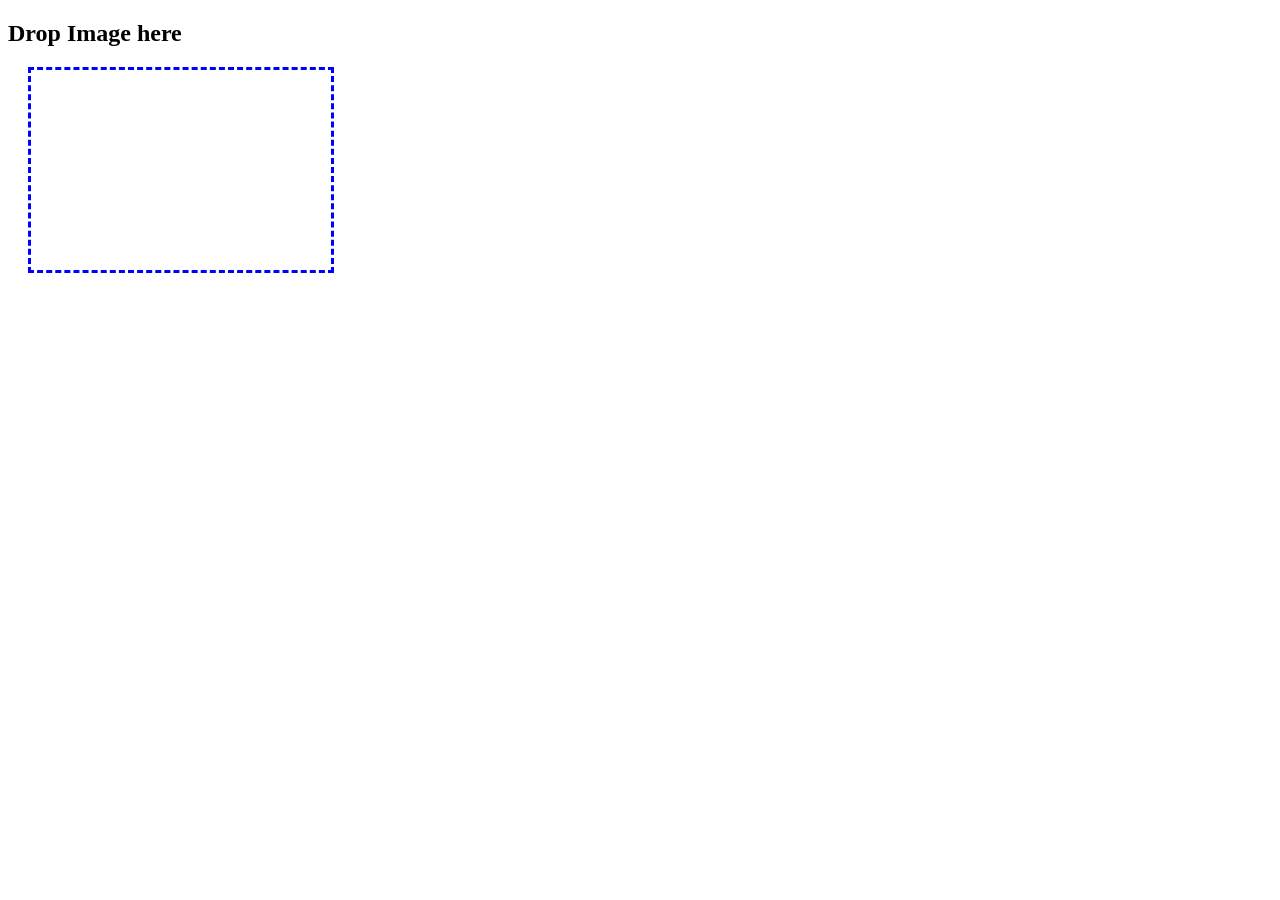
<file: PA0706.html>
<!DOCTYPE html>
<html lang="en">
<head>
    <meta charset="UTF-8">
    <meta name="viewport" content="width=<device-width>, initial-scale=1.0">
    <title>Document</title>
    <style>
        #dropArea{
            width: 300px;
            height: 200px;
            border: 3px dashed blue;
            line-height: 180px;
            margin: 20px
        }
    </style>
</head>
<body>
    <h2>Drop Image here</h2>
    <div id="dropArea">

    </div>
    <p id="fileinfo"></p>
    <script>
        // Handle dropped file
        const dropArea = document.getElementById("dropArea")
        dropArea.addEventListener("dragover" , function(event){
            event.preventDefault()
            dropArea.innerHTML="Release the image"
        })
        //Handle dropped file
        const fileInfo = document.getElementById("fileinfo")
        dropArea.addEventListener("drop" , function(){
            event.preventDefault() ;
            const file = event.dataTransfer.files[0];

            fileInfo.innerHTML = "File name:" + file.name
        })

    </script>
</body>
</html>
</file>
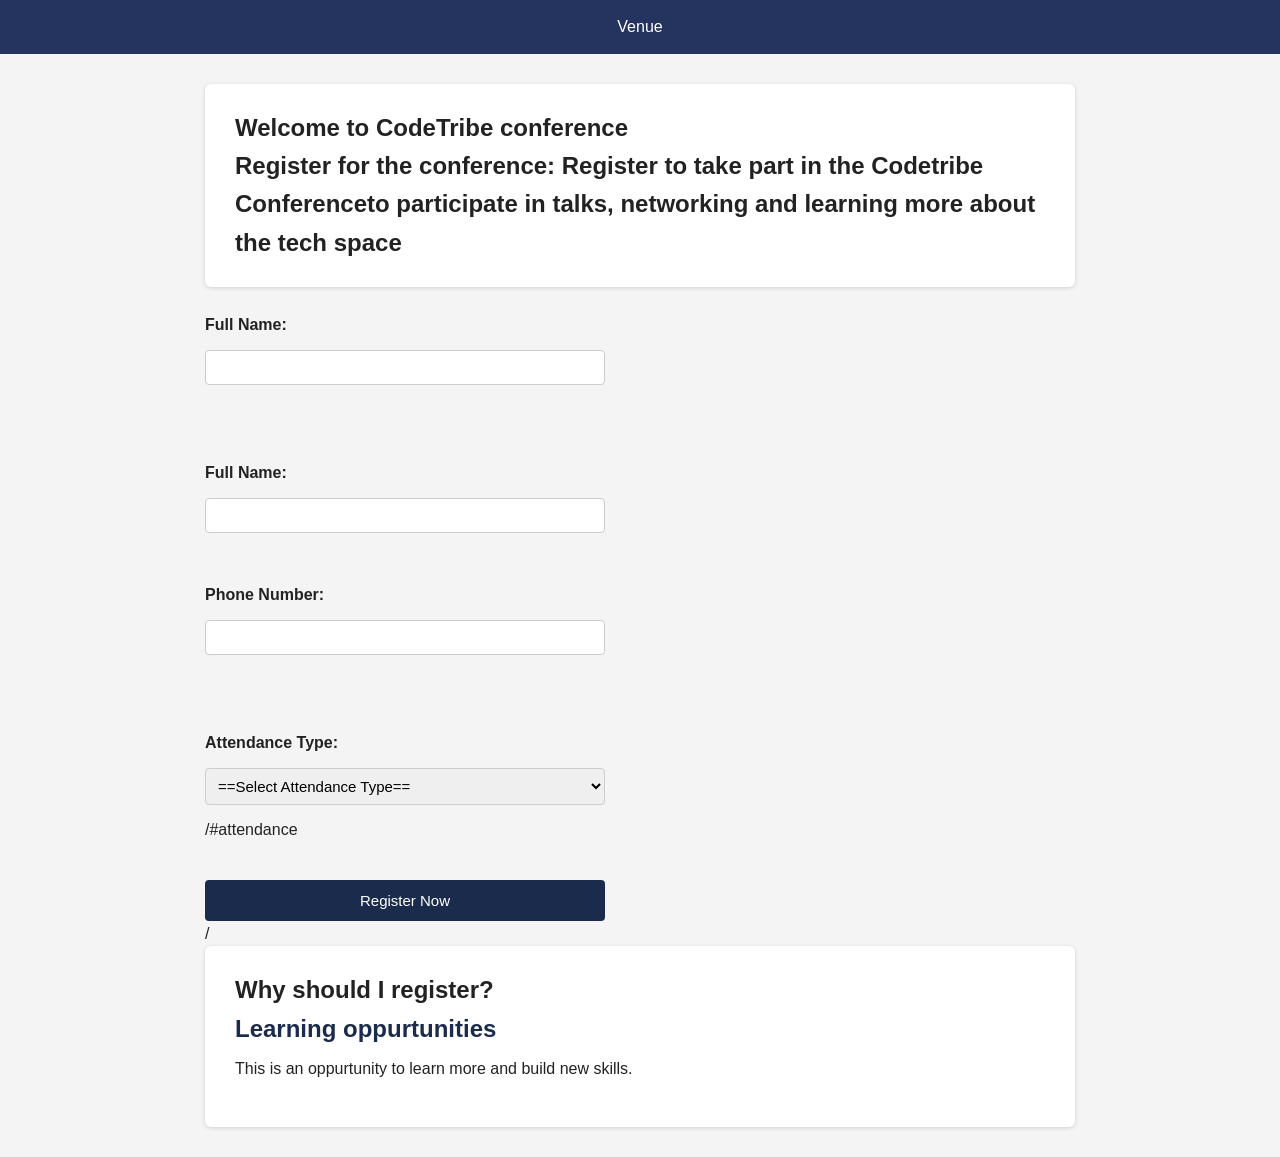
<file: register.html>
<!DOCTYPE html>
<html>
    <head>
        <title>Register</title>
        <link rel="stylesheet" href="style.css">
    </head>
    

    
    <body>
        <nav>
            <a href="venue.html">Venue</a>
        </nav>
        <main>
        <section class="register-info">
            <h1>Welcome to CodeTribe conference</h1>
            <h2> Register for the conference:
                Register to take part in the Codetribe Conferenceto participate in talks, networking and learning more about the tech space
            </h2>
        </section id="form">
             <form>
                <label for="fullname">Full Name:</label>
                <input type="text" id="fullname" name="fullname" required>
                <br/>
                <br/>
                <label for="fullname">Full Name:</label>
                <input type="text" id="email" name="email required>"
                <br/>
                <br/>
                <label for="phone">Phone Number:</label>
                <input type="tel" id="phone" name="phone"required>
                <br/>
                <br/>
                <label for="attendance">Attendance Type:</label>
                <select id="attendance" name="attendance" required>
                    <option value="">==Select Attendance Type==</option>
                    <option value="in person">In person</option>
                    <option value="online">Online</option>

                </select>/#attendance
                <br/>
                <br/>
                <button type="submit">Register Now</button>
            </form>
        </section>/
        <section id="why">
            <h2>Why should I register?</h2>
             <article>
                <h2>Learning oppurtunities</h2>
                <p>This is an oppurtunity to learn more and build new skills.</p>
             </article>

            
        </section>


        </main>





    </body>




















</html>
</file>
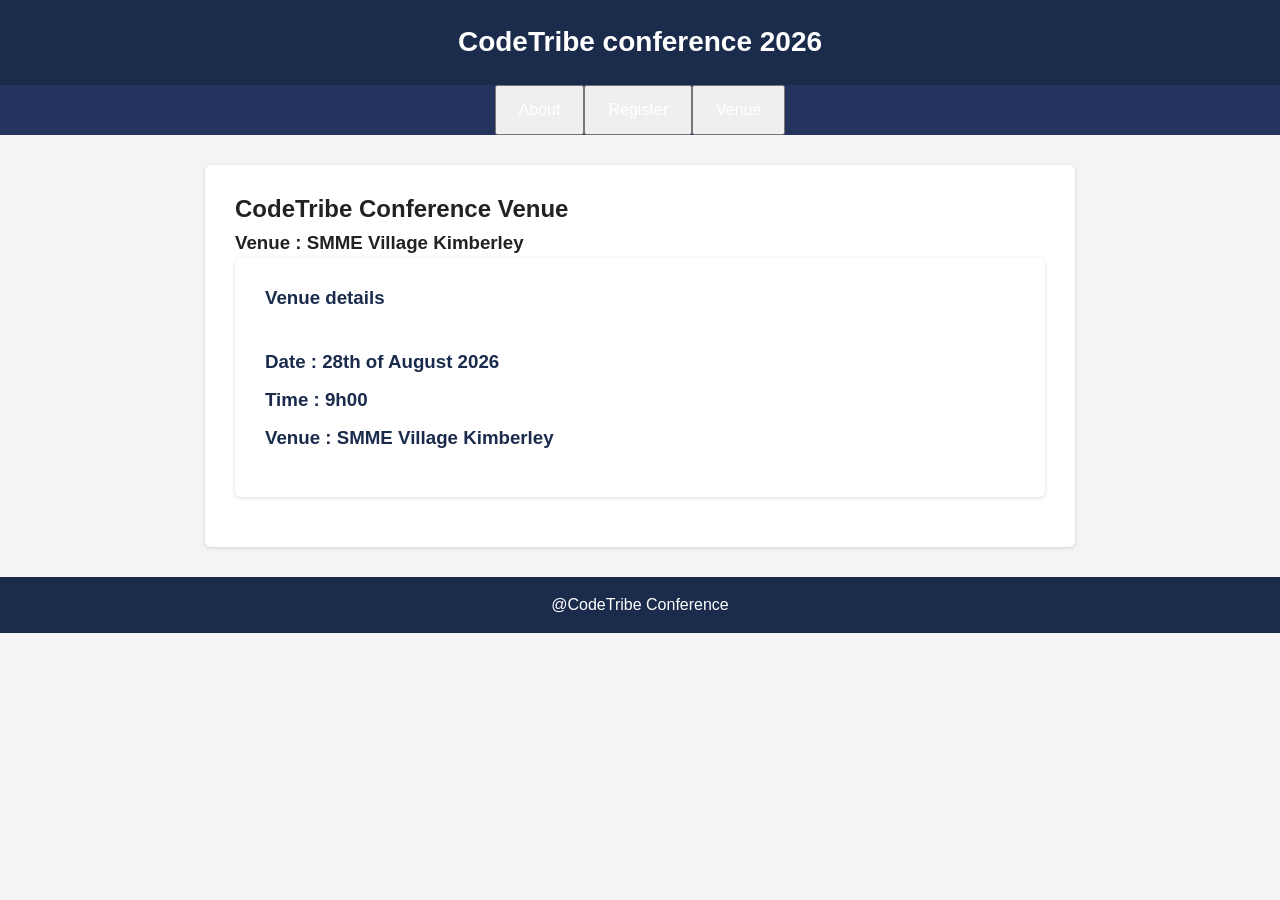
<file: venue.html>
<!DOCTYPE html>
<html>
    <head>
        <title>Venue</title>
        <link rel="stylesheet" href="style.css">
    </head>
    <body>
        <header>
            <h1>CodeTribe conference 2026</h1>
        </header>
        <nav>
            <button><a href="about.html">About</a></button>
           <button><a href="register.html">Register</a></button>
           <button><a href="index.html">Venue</a></button>
        </nav>

         <main>
        <section class="venue-info">
            <h1>CodeTribe Conference Venue</h1>
              <h3>Venue : SMME Village Kimberley</h3>
                <section id="details">
                <article>
                    <h3>Venue details</h3>
                    <br/>
                    <h3> Date : 28th of August 2026</h3>
                    <h3> Time : 9h00</h3>
                    <h3>Venue : SMME Village Kimberley</h3>
                </article>
                    


                </section>
        </section>
        
         </main>
         <footer>
            <p> @CodeTribe Conference</p>
         </footer>




    </body>








</html>
</file>
<file: style.css>
/* CodeTribe Conference 2026 - main stylesheet */

* {
    margin: 0;
    padding: 0;
    box-sizing: border-box;
}

body {
    font-family: Arial, Helvetica, sans-serif;
    background-color: #f4f4f4;
    color: #222;
    line-height: 1.6;
}

/* Header */
header {
    background-color: #1a2b4c;
    color: #fff;
    padding: 20px 10px;
    text-align: center;
}

header h1 {
    font-size: 28px;
}

/* Navigation */
nav {
    background-color: #24345f;
    display: flex;
    justify-content: center;
    flex-wrap: wrap;
}

nav a {
    color: #fff;
    text-decoration: none;
    padding: 14px 22px;
    font-size: 16px;
    display: inline-block;
}

nav a:hover {
    background-color: #3a4f8c;
}

nav a.active {
    background-color: #3a4f8c;
    font-weight: bold;
}

/* Main content */
main {
    max-width: 900px;
    margin: 30px auto;
    padding: 0 15px;
}

section {
    background-color: #fff;
    padding: 25px 30px;
    margin-bottom: 25px;
    border-radius: 6px;
    box-shadow: 0 1px 4px rgba(0, 0, 0, 0.15);
}

.home-info h1 {
    color: #1a2b4c;
    margin-bottom: 15px;
    text-align: center;
}

.home-info h3 {
    font-weight: normal;
    margin-bottom: 15px;
}

.home-info p {
    margin-bottom: 10px;
}

/* Quick links on the home page so all other pages are easy to find */
.home-links {
    display: flex;
    justify-content: center;
    gap: 20px;
    flex-wrap: wrap;
    margin-top: 20px;
}

.home-links a {
    background-color: #1a2b4c;
    color: #fff;
    text-decoration: none;
    padding: 12px 20px;
    border-radius: 5px;
    font-size: 15px;
}

.home-links a:hover {
    background-color: #3a4f8c;
}

/* About page */
.about-info h3 {
    margin-bottom: 12px;
}

article {
    margin-bottom: 20px;
}

article h2,
article h3 {
    color: #1a2b4c;
    margin-bottom: 8px;
}

/* Registration form */
form {
    display: flex;
    flex-direction: column;
    gap: 12px;
    max-width: 400px;
    margin-top: 15px;
}

form label {
    font-weight: bold;
}

form input,
form select,
form textarea {
    padding: 8px;
    border: 1px solid #ccc;
    border-radius: 4px;
    font-size: 15px;
}

form button {
    background-color: #1a2b4c;
    color: #fff;
    border: none;
    padding: 12px;
    border-radius: 4px;
    font-size: 15px;
    cursor: pointer;
}

form button:hover {
    background-color: #3a4f8c;
}

/* Footer */
footer {
    text-align: center;
    padding: 15px;
    background-color: #1a2b4c;
    color: #fff;
    margin-top: 30px;
}
</file>
